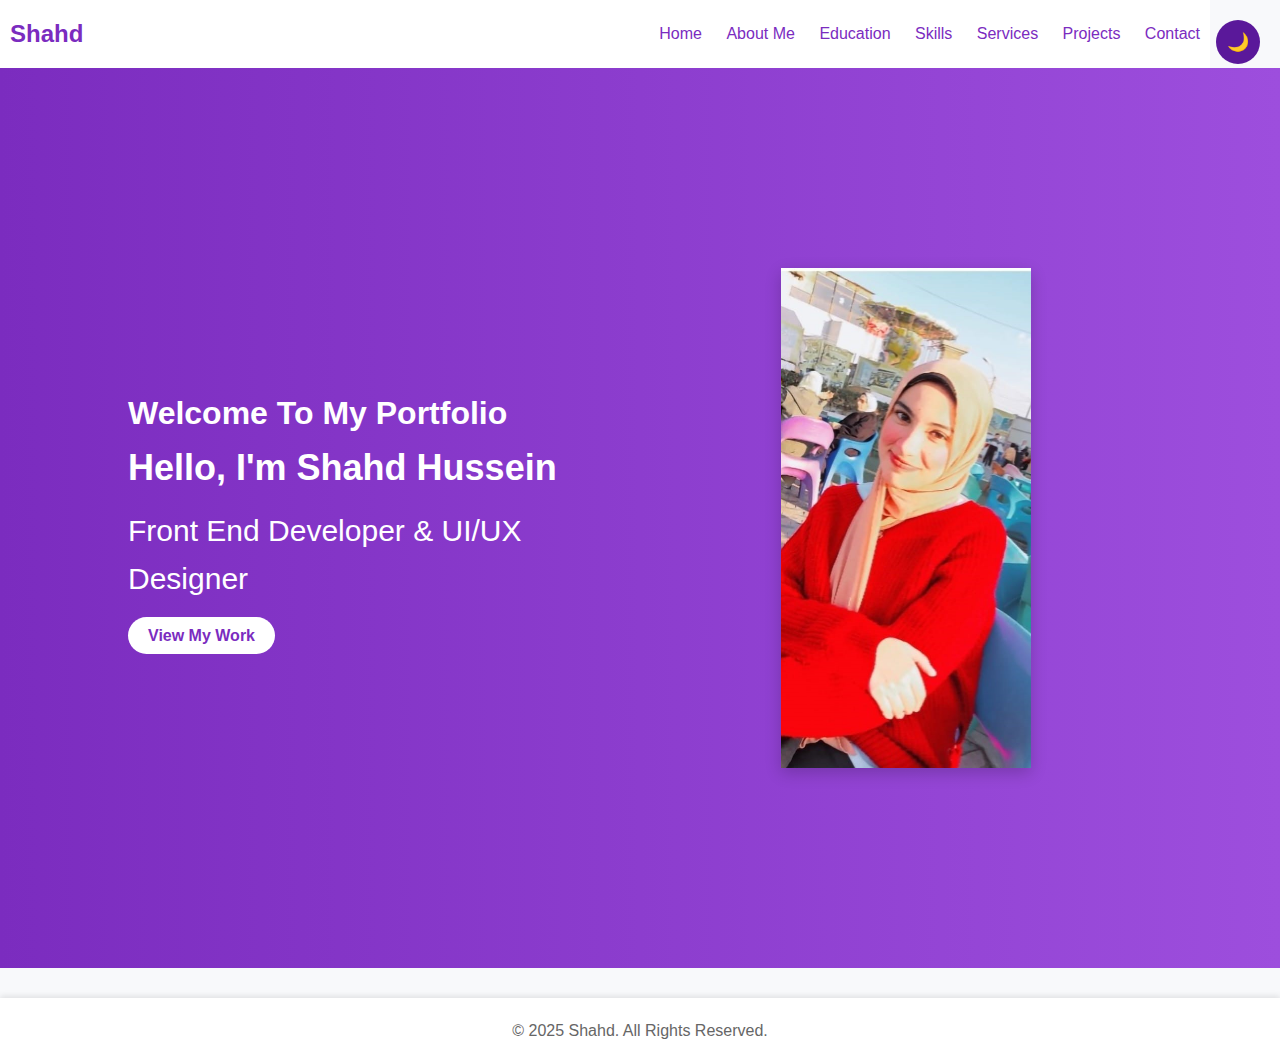
<file: index.html>
<!doctype html>
<html lang="ar" dir="ltr">
<head>
  <meta charset="utf-8" />
  <meta name="viewport" content="width=device-width, initial-scale=1" />
  <title>Shahd Hussein | Portfolio</title>
  <link rel="stylesheet" href="portfolio.css">
</head>
<body>

<header>
  <h1>Shahd</h1>
  <nav>
    <a href="#">Home</a>
    <a href="about.html">About Me</a>
    <a href="education.html">Education</a>
    <a href="skills.html">Skills</a>
    <a href="services.html">Services</a>
    <a href="projects.html">Projects</a>
    <a href="contact.html">Contact</a>
  </nav>
</header>

<section id="home">
  <div class="home-container">
    <div class="home-text">
      <h1>Welcome To My Portfolio</h1>
      <h2>Hello, I'm Shahd Hussein</h2>
      <p>Front End Developer & UI/UX Designer</p>
      <a href="projects.html">View My Work</a>
    </div>
    <div class="home-image">
      <img src="images/me.jpg" alt="Shahd Hussein">
    </div>
  </div>
</section>

<footer>
  <p>&copy; 2025 Shahd. All Rights Reserved.</p>
</footer>


<button id="togglebtn">🌙</button>

<script src="portfolio.js"></script>
</body>
</html>
</file>
<file: portfolio.css>
* {
  margin: 0;
  padding: 0;
  box-sizing: border-box;
}

body {
  font-family: "Segoe UI", Tahoma, sans-serif;
  background: #f8f9fb;
  color: #333;
  line-height: 1.6;
}


header {
  background: #fff;
  padding: 15px 10px;
  display: flex;
  justify-content: space-between;
  align-items: center;
  position: sticky;
  top: 0;
  z-index: 100; 
  margin-right: 70px;
}

header h1 {
  color: #7b2cbf; 
  font-size: 24px;
}

nav a {
  margin-left: 20px;
  text-decoration: none;
  color: #7b2cbf;
  font-weight: 500;
  transition: 0.3s;
}

nav a:hover {
  color: red; 
}



#home {
  height: 100vh;
  display: flex;
  justify-content: center;
  align-items: center;
  background: linear-gradient(to right, #7b2cbf, #9d4edd);
  color: #fff;
  text-align: left;
}

.home-container {
  display: flex;
  justify-content: space-between;
  align-items: center;
  gap: 40px;
  width: 80%;
}

.home-text {
  flex: 1;
}

.home-text h2 {
  font-size: 36px;
  margin-bottom: 10px;
}

.home-text p {
  font-size: 30px;
  margin-bottom: 20px;
}

.home-text a {
  padding: 10px 20px;
  background: #fff;
  color: #7b2cbf;
  border-radius: 30px;
  text-decoration: none;
  font-weight: 600;
  transition: 0.3s;
}

.home-text a:hover {
  background: #9d4edd;
  color: #fff;
}

.home-image {
  flex: 1;
  display: flex;
  justify-content: center;
}

.home-image img {
  width: 250px;
  height: 500px;
  box-shadow: 0 5px 15px rgba(0,0,0,0.2);
  object-fit: cover;
}



footer {
  text-align: center;
  padding: 20px;
  background: #ffffff;
  color: #666;
  margin-top: 30px;
  box-shadow: 0 -2px 6px rgba(0,0,0,0.1);
}


#togglebtn {
  position: fixed;
  top: 20px;
  right: 20px;
  width: 44px;
  height: 44px;
  border-radius: 50%;
  border: none;
  background-color: #5a189a;
  color: white;
  font-size: 18px;
  cursor: pointer;
  z-index: 9999;
  transition: background 0.3s;
}

#togglebtn:hover {
  background-color: #3c096c;
}


body.dark-mode {
  background-color: #121212;
  color: #eee;
}

body.dark-mode header,
body.dark-mode footer {
  background-color: #1e1e1e;
  color: #fff;
}

body.dark-mode nav a {
  color: #fff;
}
</file>
